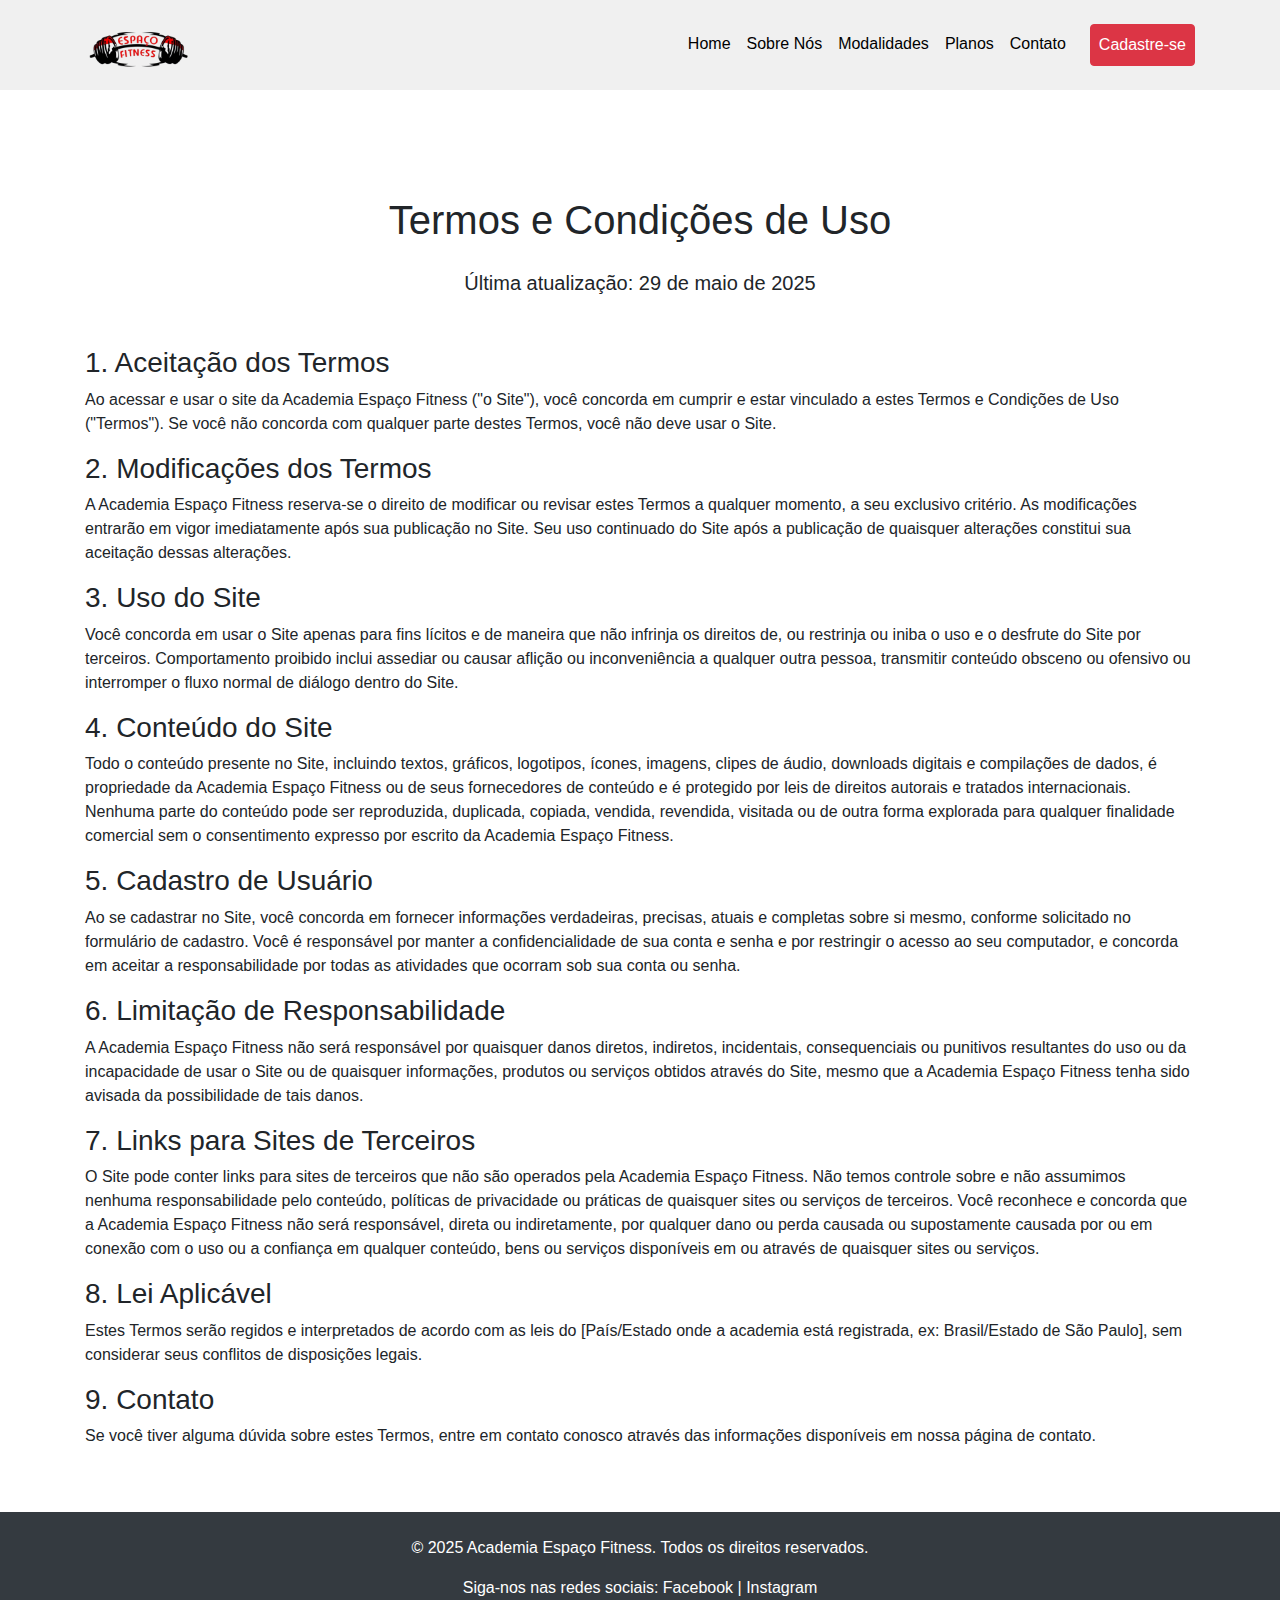
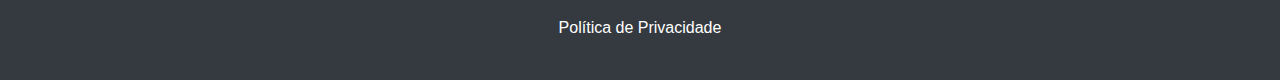
<file: termos-e-condicoes.html>
<!DOCTYPE html>
<html lang="pt-br">
<head>
    <meta charset="UTF-8">
    <meta name="viewport" content="width=device-width, initial-scale=1.0">
    <title>Termos e Condições - Academia Espaço Fitness</title>
    <link rel="stylesheet" href="css/bootstrap.min.css">
    <link rel="stylesheet" href="css/style.css">
    <link rel="stylesheet" href="css/privacy-banner.css">
    <link rel="stylesheet" href="css/navbar-toggler.css"> 
</head>
<body>
    <nav class="navbar navbar-expand-lg navbar-dark bg-dark fixed-top">
        <div class="container">
            <a class="navbar-brand" href="index.html"><img src="image/logo-academia.png" alt="Logo da Academia" class="navbar-logo"></a>
            <button class="navbar-toggler" type="button" data-toggle="collapse" data-target="#navbarNav" aria-controls="navbarNav" aria-expanded="false" aria-label="Toggle navigation">
                <span class="navbar-toggler-icon"></span>
            </button>
            <div class="collapse navbar-collapse" id="navbarNav">
                <ul class="navbar-nav ml-auto">
                    <li class="nav-item">
                        <a class="nav-link" href="index.html">Home</a>
                    </li>
                    <li class="nav-item">
                        <a class="nav-link" href="index.html#sobre">Sobre Nós</a>
                    </li>
                    <li class="nav-item">
                        <a class="nav-link" href="index.html#modalidades">Modalidades</a>
                    </li>
                    <li class="nav-item">
                        <a class="nav-link" href="index.html#planos">Planos</a>
                    </li>
                    <li class="nav-item">
                        <a class="nav-link" href="index.html#contato">Contato</a>
                    </li>
                    <li class="nav-item">
                        <a class="nav-link btn btn-danger ml-lg-3" href="cadastro.html">Cadastre-se</a>
                    </li>
                </ul>
            </div>
        </div>
    </nav>

    <section class="py-5" style="padding-top: 100px !important;"> <div class="container">
            <h1 class="text-center mb-4">Termos e Condições de Uso</h1>
            <p class="lead text-center">Última atualização: 29 de maio de 2025</p>

            <div class="row mt-5">
                <div class="col-12">
                    <h3>1. Aceitação dos Termos</h3>
                    <p>Ao acessar e usar o site da Academia Espaço Fitness ("o Site"), você concorda em cumprir e estar vinculado a estes Termos e Condições de Uso ("Termos"). Se você não concorda com qualquer parte destes Termos, você não deve usar o Site.</p>

                    <h3>2. Modificações dos Termos</h3>
                    <p>A Academia Espaço Fitness reserva-se o direito de modificar ou revisar estes Termos a qualquer momento, a seu exclusivo critério. As modificações entrarão em vigor imediatamente após sua publicação no Site. Seu uso continuado do Site após a publicação de quaisquer alterações constitui sua aceitação dessas alterações.</p>

                    <h3>3. Uso do Site</h3>
                    <p>Você concorda em usar o Site apenas para fins lícitos e de maneira que não infrinja os direitos de, ou restrinja ou iniba o uso e o desfrute do Site por terceiros. Comportamento proibido inclui assediar ou causar aflição ou inconveniência a qualquer outra pessoa, transmitir conteúdo obsceno ou ofensivo ou interromper o fluxo normal de diálogo dentro do Site.</p>

                    <h3>4. Conteúdo do Site</h3>
                    <p>Todo o conteúdo presente no Site, incluindo textos, gráficos, logotipos, ícones, imagens, clipes de áudio, downloads digitais e compilações de dados, é propriedade da Academia Espaço Fitness ou de seus fornecedores de conteúdo e é protegido por leis de direitos autorais e tratados internacionais. Nenhuma parte do conteúdo pode ser reproduzida, duplicada, copiada, vendida, revendida, visitada ou de outra forma explorada para qualquer finalidade comercial sem o consentimento expresso por escrito da Academia Espaço Fitness.</p>

                    <h3>5. Cadastro de Usuário</h3>
                    <p>Ao se cadastrar no Site, você concorda em fornecer informações verdadeiras, precisas, atuais e completas sobre si mesmo, conforme solicitado no formulário de cadastro. Você é responsável por manter a confidencialidade de sua conta e senha e por restringir o acesso ao seu computador, e concorda em aceitar a responsabilidade por todas as atividades que ocorram sob sua conta ou senha.</p>

                    <h3>6. Limitação de Responsabilidade</h3>
                    <p>A Academia Espaço Fitness não será responsável por quaisquer danos diretos, indiretos, incidentais, consequenciais ou punitivos resultantes do uso ou da incapacidade de usar o Site ou de quaisquer informações, produtos ou serviços obtidos através do Site, mesmo que a Academia Espaço Fitness tenha sido avisada da possibilidade de tais danos.</p>

                    <h3>7. Links para Sites de Terceiros</h3>
                    <p>O Site pode conter links para sites de terceiros que não são operados pela Academia Espaço Fitness. Não temos controle sobre e não assumimos nenhuma responsabilidade pelo conteúdo, políticas de privacidade ou práticas de quaisquer sites ou serviços de terceiros. Você reconhece e concorda que a Academia Espaço Fitness não será responsável, direta ou indiretamente, por qualquer dano ou perda causada ou supostamente causada por ou em conexão com o uso ou a confiança em qualquer conteúdo, bens ou serviços disponíveis em ou através de quaisquer sites ou serviços.</p>

                    <h3>8. Lei Aplicável</h3>
                    <p>Estes Termos serão regidos e interpretados de acordo com as leis do [País/Estado onde a academia está registrada, ex: Brasil/Estado de São Paulo], sem considerar seus conflitos de disposições legais.</p>

                    <h3>9. Contato</h3>
                    <p>Se você tiver alguma dúvida sobre estes Termos, entre em contato conosco através das informações disponíveis em nossa página de contato.</p>
                </div>
            </div>
        </div>
    </section>

    <footer class="py-4 text-center bg-dark text-white">
        <div class="container">
            <p>© 2025 Academia Espaço Fitness. Todos os direitos reservados.</p>
            <p>Siga-nos nas redes sociais: <a href="#" class="text-white">Facebook</a> | <a href="#" class="text-white">Instagram</a></p>
            <p><a href="politica-de-privacidade.html" class="text-white">Política de Privacidade</a></p>
        </div>
    </footer>

    <script src="https://code.jquery.com/jquery-3.5.1.slim.min.js"></script>
    <script src="https://cdn.jsdelivr.net/npm/@popperjs/core@2.5.3/dist/umd/popper.min.js"></script>
    <script src="https://stackpath.bootstrapcdn.com/bootstrap/4.5.2/js/bootstrap.min.js"></script>
    <script src="js/script.js"></script>
    <script src="js/privacy-banner.js"></script>
</body>
</html>
</file>
<file: css/style.css>
/* style.css */

body {
    background-color: #fff;
}



/* Barra de Navegação */
.navbar {
    background-color: #f0f0f0 !important;
}

.navbar-brand {
    color: #dc3545;
}

.navbar-brand img.navbar-logo {
    height: 4rem; /* Ajuste este valor conforme a altura do seu menu */
    width: auto; /* Mantém a proporção da imagem */
}

.navbar-nav .nav-link {
    color: #000 !important;
}

.navbar-nav .nav-item.active .nav-link {
    color: red !important; /* Mantém o link ativo branco */
}

.navbar-nav .btn-danger {
    color: white; /* Garante que o texto do botão de cadastro seja branco */
}

/* Estilo para o hover do menu */
.navbar-dark .navbar-nav .nav-link:hover {
    color: red !important; /* Altera a cor do texto para vermelho no hover */
}

/* Estilo para a cor do texto do botão de cadastro */
.navbar-nav .btn-danger {
    color: white !important; /* Garante que o texto do botão seja branco */
}

/* Estilo para o hover do menu */
.navbar-dark .navbar-nav .nav-link:hover {
    color: red !important; /* Altera a cor do texto para vermelho no hover */
}

/* Estilo para a cor do texto do botão de cadastro */
.navbar-nav .btn-danger {
    color: white !important; /* Garante que o texto do botão seja branco */
    /* Adicionando transição para o hover ficar suave */
    transition: background-color 0.3s ease;
}

/* Hover bonito para o botão de cadastro */
.navbar-nav .btn-danger:hover {
    background-color: red; /* Cor de fundo original do Bootstrap danger */
    filter: brightness(120%); /* Aumenta o brilho da cor de fundo no hover */
    /* Ou, se preferir uma cor específica: */
    /* background-color: #ff4d4d; */ /* Um vermelho um pouco mais claro */
}

/* Estilo para o hover do menu */
.navbar-dark .navbar-nav .nav-link:hover {
    color: red !important; /* Altera a cor do texto para vermelho no hover */
}

/* Estilo para a cor do texto do botão de cadastro */
.navbar-nav .btn-danger {
    color: white !important; /* Garante que o texto do botão seja branco */
    /* Adicionando transição para o hover ficar suave */
    transition: background-color 0.3s ease, color 0.3s ease; /* Adiciona transição para a cor do texto também */
}

/* Hover vermelho com texto cinza para o botão de cadastro */
.navbar-nav .btn-danger:hover {
    background-color: #ccc; /* Cor de fundo vermelha no hover */
    color: #6c757d !important; /* Cor do texto cinza no hover (equivalente ao Bootstrap .text-secondary) */
}

/* Header (Jumbotron) */
.jumbotron {
    background-color: #dc3545 !important;
    white-space: pre-line;
}

.jumbotron h1 {
    color: #f0f0f0; /* Cor vermelha para o título principal do header */
}

/* Seção Sobre Nós */
#sobre {
    background-color: #f8f9fa;
}

#sobre h2 {
    color: #212529;
}

#sobre .lead,
#sobre p {
    color: #6c757d;
}

#sobre .btn-outline-danger {
    color: #dc3545;
    border-color: #dc3545;
}

#sobre .btn-outline-danger:hover {
    background-color: #dc3545;
    border-color: #dc3545;
    color: white;
}

/* Seção Modalidades */
#modalidades {
    background-color: #e9ecef;
}

#modalidades h2 {
    color: #212529;
}

#modalidades .card {
    border: 0;
    box-shadow: 0 0.15rem 1.75rem 0 rgba(58, 59, 69, 0.15) !important;
}

#modalidades .card-title {
    color: #212529;
}

#modalidades .card-text {
    color: #6c757d;
}

#modalidades .btn-danger {
    background-color: #dc3545;
    border-color: #dc3545;
    color: white;
}

#modalidades .btn-danger:hover {
    background-color: #c82333;
    border-color: #bd2130;
}

#modalidades .btn-outline-dark {
    color: #212529;
    border-color: #343a40;
}

#modalidades .btn-outline-dark:hover {
    background-color: #343a40;
    border-color: #343a40;
    color: white;
}

/* Seção Planos */
#planos {
    background-color: #343a40;
    color: white;
}

#planos .card {
    border: 0;
    box-shadow: 0 0.15rem 1.75rem 0 rgba(58, 59, 69, 0.15) !important;
}

#planos .card-header {
    background-color: #e9ecef;
    color: #212529;
}

#planos .card.bg-light .card-header {
    background-color: #e9ecef;
    color: #212529;
}

#planos .card.bg-light .card-title,
#planos .card.bg-light .list-unstyled {
    color: #212529;
}

#planos .card.bg-light .list-unstyled li {
    color: #6c757d;
}

#planos .card.text-white.bg-primary .card-header {
    background-color: #c82333 !important;
}

#planos .card .card-title {
    color: #212529;
}

#planos .card.text-white .card-title {
    color: white;
}

#planos .card .list-unstyled {
    color: #6c757d;
}

#planos .card.text-white .list-unstyled {
    color: white;
}

#planos .btn-danger {
    background-color: #dc3545;
    border-color: #dc3545;
    color: white;
}

#planos .btn-danger:hover {
    background-color: #c82333;
    border-color: #bd2130;
}

#planos .btn-light {
    color: #212529;
}

#planos .btn-light:hover {
    background-color: #f8f9fa;
    border-color: #f8f9fa;
}

/* Seção Contato */
#contato {
    background-color: #f8f9fa;
}

#contato h2 {
    color: #212529;
}

#contato .lead,
#contato label,
#contato h4,
#contato p {
    color: #212529; /* Cor do texto principal e títulos */
}

#contato .lead {
    color: #6c757d; /* Cor do texto de apoio */
}

#contato .btn-danger {
    background-color: #dc3545;
    border-color: #dc3545;
    color: white;
}

#contato .btn-danger:hover {
    background-color: #c82333;
    border-color: #bd2130;
}

/* Rodapé */
footer {
    background-color: #212529 !important;
    color: white !important;
}

footer a {
    color: #dc3545;
    text-decoration: none;
}

footer a:hover {
    text-decoration: underline;
}

/* Estilos adicionais para o slider */
        .carousel-item {
            height: 600px; /* Ajuste a altura conforme necessário */
            background-color: #000; /* Cor de fundo para o caso da imagem não carregar ou ser transparente */
            overflow: hidden; /* Garante que a imagem não transborde se não for exatamente 600px de altura */
        }
        .carousel-item img {
            object-fit: cover; /* Garante que a imagem cubra toda a área do container, cortando o excesso */
            height: 100%; /* Faz a imagem preencher a altura do carousel-item */
            width: 100%; /* Faz a imagem preencher a largura do carousel-item */
        }
        .carousel-caption {
            background-color: rgba(0, 0, 0, 0.5);
            padding: 20px;
            border-radius: 8px;
        }

        /* Correção para o "salto" da âncora com navbar fixa */
        section:before {
            display: block;
            content: " ";
            margin-top: -70px; /* Ajuste este valor para a altura da sua navbar */
            height: 70px; /* Mesma altura da sua navbar */
            visibility: hidden;
            pointer-events: none;
        }
		
		/* Estilos gerais (se você tiver algum, mantenha-o aqui) */
body {
    padding-top: 56px; /* Ajusta o conteúdo para não ficar por baixo da navbar fixa */
}

/* Estilos para o slider (mantidos da versão anterior) */
.carousel-item {
    height: 600px; /* Ajuste a altura conforme necessário */
    background-color: #000; /* Cor de fundo para o caso da imagem não carregar ou ser transparente */
    overflow: hidden; /* Garante que a imagem não transborde se não for exatamente 600px de altura */
}

.carousel-item img {
    object-fit: cover; /* Garante que a imagem cubra toda a área do container, cortando o excesso */
    height: 100%; /* Faz a imagem preencher a altura do carousel-item */
    width: 100%; /* Faz a imagem preencher a largura do carousel-item */
}

.carousel-caption {
    background-color: rgba(0, 0, 0, 0.5);
    padding: 20px;
    border-radius: 8px;
}

/* Correção para o "salto" da âncora com navbar fixa (mantido da versão anterior) */
section:before {
    display: block;
    content: " ";
    margin-top: -70px; /* Ajuste este valor para a altura da sua navbar */
    height: 70px; /* Mesma altura da sua navbar */
    visibility: hidden;
    pointer-events: none;
}

/* --- Novos estilos para enquadrar as imagens --- */

/* Estilos para a imagem da seção "Sobre Nós" */
#sobre .img-fluid.rounded {
    border: 3px solid #dc3545; /* Uma borda sólida vermelha para enquadrar */
    box-shadow: 0 4px 8px rgba(0, 0, 0, 0.2); /* Sombra suave para destacar */
    /* A classe 'rounded' do Bootstrap já cuida dos cantos arredondados */
    /* Você pode ajustar o 'border-radius' se quiser um arredondamento diferente do padrão do Bootstrap */
    /* border-radius: 10px; */
}

/* Estilos para as imagens das modalidades dentro dos cards */
.modalidade-img {
    height: 200px; /* Altura fixa para todas as imagens das modalidades */
    object-fit: cover; /* Garante que a imagem preencha o espaço, cortando o excesso */
    width: 100%; /* Faz a imagem preencher a largura total do card */
    border-top-left-radius: 0.25rem; /* Copia o border-radius do card-img-top do Bootstrap */
    border-top-right-radius: 0.25rem; /* Para que a imagem se encaixe perfeitamente no topo do card */
    border: 2px solid #dc3545; /* Adiciona uma borda vermelha para enquadrar */
    box-shadow: 0 2px 4px rgba(0, 0, 0, 0.1); /* Sombra sutil para um efeito de profundidade */
}

/* Para garantir que as sombras e bordas do card e da imagem se complementem,
   podemos ajustar a sombra do card se desejar um efeito mais integrado */
.card.shadow {
    box-shadow: 0 .5rem 1rem rgba(0,0,0,.15)!important; /* Padrão do Bootstrap */
    /* Se quiser uma sombra mais pronunciada: */
    /* box-shadow: 0 0.5rem 1rem rgba(0, 0, 0, 0.3) !important; */
}

/* Estilos gerais (se você tiver algum, mantenha-o aqui) */
body {
    padding-top: 56px; /* Ajusta o conteúdo para não ficar por baixo da navbar fixa */
}

/* Estilos para o slider (mantidos da versão anterior) */
.carousel-item {
    height: 600px; /* Ajuste a altura conforme necessário */
    background-color: #000; /* Cor de fundo para o caso da imagem não carregar ou ser transparente */
    overflow: hidden; /* Garante que a imagem não transborde se não for exatamente 600px de altura */
}

.carousel-item img {
    object-fit: cover; /* Garante que a imagem cubra toda a área do container, cortando o excesso */
    height: 100%; /* Faz a imagem preencher a altura do carousel-item */
    width: 100%; /* Faz a imagem preencher a largura do carousel-item */
}

.carousel-caption {
    background-color: rgba(0, 0, 0, 0.5);
    padding: 20px;
    border-radius: 8px;
}

/* Correção para o "salto" da âncora com navbar fixa (mantido da versão anterior) */
section:before {
    display: block;
    content: " ";
    margin-top: -30px; /* Ajuste este valor para a altura da sua navbar */
    height: 70px; /* Mesma altura da sua navbar */
    visibility: hidden;
    pointer-events: none;
}

/* --- Estilos para o destaque do Plano Intermediário --- */
.plan-destaque {
    border: 2px solid #dc3545 !important; /* Borda vermelha (warning) mais grossa */
    box-shadow: 0 0.75rem 1.5rem rgba(0, 0, 0, 0.25) !important; /* Sombra mais forte */
    transform: scale(1.05); /* Leve aumento de tamanho para destacar */
    transition: all 0.3s ease-in-out; /* Transição suave para a animação */
    position: relative; /* Necessário para posicionar o badge */
    z-index: 10; /* Garante que ele fique acima dos outros cards na camada Z */
    background-color: #fff !important; /* Mantém o fundo branco, mas garante a ordem de precedência */
}

.plan-destaque .card-header {
    background-color: #cccccc !important; /* Fundo amarelo para o cabeçalho */
    color: #fff !important; /* Texto escuro para contraste */
}

.plan-destaque .card-title,
.plan-destaque ul li,
.plan-destaque .card-body small {
    color: #343a40 !important; /* Garante que o texto seja branco */
}

.plan-destaque .btn-light {
    color: #fff !important; /* Cor do texto do botão */
    background-color: #dc3545 !important; /* Fundo do botão vermelho */
    border-color: #fff !important; /* Borda do botão branca */
}

.btn-danger:hover {
    background-color: #c82333;
    border-color: #bd2130;

/* Efeito de hover para o plano em destaque */
.plan-destaque:hover {
    transform: scale(1.07); /* Aumenta ainda mais ao passar o mouse */
    box-shadow: 0 1rem 2rem rgba(0, 0, 0, 0.35) !important; /* Sombra mais intensa no hover */
}

/* Opcional: Adicionar um badge de "Popular" */
.plan-destaque:before {
    content: "POPULAR";
    position: absolute;
    top: 0;
    right: 0;
    background-color: #dc3545; /* Cor vermelha do Bootstrap */
    color: white;
    padding: 5px 15px;
    border-top-right-radius: 0.25rem;
    border-bottom-left-radius: 0.25rem;
    font-weight: bold;
    font-size: 0.8em;
    transform: translateY(-50%) translateX(25%) rotate(45deg); /* Ajusta a posição e rotaciona */
    transform-origin: 100% 0%;
    z-index: 100;
}

/* --- Estilos para enquadrar as imagens (mantidos da versão anterior) --- */

/* Estilos para a imagem da seção "Sobre Nós" */
#sobre .img-fluid.rounded {
    border: 3px solid #dc3545; /* Uma borda sólida vermelha para enquadrar */
    box-shadow: 0 4px 8px rgba(0, 0, 0, 0.2); /* Sombra suave para destacar */
}

/* Estilos para as imagens das modalidades dentro dos cards */
.modalidade-img {
    height: 200px; /* Altura fixa para todas as imagens das modalidades */
    object-fit: cover; /* Garante que a imagem preencha o espaço, cortando o excesso */
    width: 100%; /* Faz a imagem preencher a largura total do card */
    border-top-left-radius: 0.25rem; /* Copia o border-radius do card-img-top do Bootstrap */
    border-top-right-radius: 0.25rem; /* Para que a imagem se encaixe perfeitamente no topo do card */
    border: 2px solid #dc3545; /* Adiciona uma borda vermelha para enquadrar */
    box-shadow: 0 2px 4px rgba(0, 0, 0, 0.1); /* Sombra sutil para um efeito de profundidade */
}

/* Para garantir que as sombras e bordas do card e da imagem se complementem,
   podemos ajustar a sombra do card se desejar um efeito mais integrado */
.card.shadow {
    box-shadow: 0 .5rem 1rem rgba(0,0,0,.15)!important; /* Padrão do Bootstrap */
}

/* NOVOS ESTILOS EXCLUSIVOS PARA A PÁGINA DE POLÍTICA DE PRIVACIDADE */
.politica-page {
    background-color: #fff; /* Fundo branco para esta página */
    color: #333; /* Texto preto para esta página */
}

/* Garante que os links dentro da página de política de privacidade sejam pretos */
.politica-page a {
    color: #000000;
    text-decoration: none;
}

/* Hover para links dentro da página de política de privacidade */
.politica-page a:hover {
    color: #6c757d;
    text-decoration: underline;
}

/* Garante que o texto dentro do container desta página seja preto */
.politica-page .container {
    color: #333;
}

/* Estilos para o banner de Política de Privacidade */
.privacy-policy-banner {
    position: fixed;
    bottom: 0;
    left: 0;
    width: 100%;
    background-color: rgba(0, 0, 0, 0.8); /* Fundo semi-transparente escuro */
    color: white;
    padding: 15px 0;
    z-index: 1050; /* Garante que fique acima de outros elementos */
    font-size: 0.9rem;
    box-shadow: 0 -2px 10px rgba(0, 0, 0, 0.3);
}

.privacy-policy-banner .container {
    display: flex; /* Para alinhar o texto e o botão */
    justify-content: space-between;
    align-items: center;
}

.privacy-policy-banner p {
    margin-right: 20px; /* Espaço entre o texto e o botão */
}

.privacy-policy-banner .policy-link {
    color: white; /* Garante que o link seja branco dentro do banner escuro */
    text-decoration: underline;
}

.privacy-policy-banner .policy-link:hover {
    color: #cccccc; /* Um tom de cinza claro no hover */
}

.privacy-policy-banner .btn-light {
    background-color: white;
    color: #333;
    border: none;
    padding: 8px 15px;
    border-radius: 5px;
    font-weight: bold;
    transition: background-color 0.3s ease, color 0.3s ease;
}

.privacy-policy-banner .btn-light:hover {
    background-color: #e2e6ea; /* Um cinza mais claro no hover */
    color: #000;
}


.navbar-toggler-icon {
    /* Cor vermelha do Bootstrap (danger) */
   background-color: red !important;
   background-image: url("data:image/svg+xml;charset=utf8,%3Csvg viewBox='0 0 30 30' xmlns='http://www.w3.org/2000/svg'%3E%3Cpath stroke='rgba(220, 53, 69, 1)' stroke-width='2' stroke-linecap='round' stroke-miterlimit='10' d='M4 7h22M4 15h22M4 23h22'/%3E%3C/svg%3E") !important;
}


/* Garante que o ícone se adapte à cor do texto do toggler, se aplicável */
.navbar-dark .navbar-toggler {
    border-color: rgba(220, 53, 69, 1) !important; /* Borda do botão também vermelha */
}
/* Estilo para o botão de aceitar cookies */
/* Assumindo que o botão tenha a classe 'btn-danger' ou uma classe específica como 'cookie-accept-btn' */
.btn-danger { /* ou .cookie-accept-btn */
    color: white !important; /* Garante que o texto seja branco */
}

/* Se você tiver um banner de cookies específico, e o botão estiver dentro dele */
.cookie-banner .btn {
    color: white !important;
}

/* Styles specific for the Privacy Policy page */
.politica-page {
    background-color: white; /* Define o fundo da página de política de privacidade para branco */
    color: black;            /* Define a cor do texto padrão para preto */
}

.politica-page .navbar {
    background-color: white !important; /* Navbar no topo da página de política de privacidade será branca */
}

.politica-page .navbar-dark .navbar-nav .nav-link {
    color: black !important; /* Links do menu na navbar (Política de Privacidade) */
}

.politica-page .navbar-dark .navbar-brand {
    color: black !important; /* Cor do texto da marca (se for texto) na navbar (Política de Privacidade) */
}

.politica-page .navbar-toggler-icon {
    /* If the toggler icon is white by default, invert its color to black */
    filter: invert(1) !important;
}

.politica-page .footer {
    background-color: white !important; /* Garante que o rodapé desta página seja branco */
}

.politica-page .footer p,
.politica-page .footer a {
    color: black !important; /* Garante que o texto e links do rodapé desta página sejam pretos */
}

/* Ensure all headings, paragraphs, and lists are black within the content area */
.politica-page h1,
.politica-page h2,
.politica-page h3,
.politica-page h4,
.politica-page h5,
.politica-page h6,
.politica-page p,
.politica-page ul,
.politica-page ol,
.politica-page li,
.politica-page a {
    color: black;
}

/* Specifically for links within the content (not navbar or footer) */
.politica-page .container a {
    color: #007bff; /* Keeps a default blue for internal links, or set to black if preferred */
}

.politica-page .container a:hover {
    color: #0056b3; /* Hover color for internal links */
}

/* Adjust for the text-muted class if it's used and needs to be visible */
.politica-page .text-muted {
    color: #6c757d !important; /* Keep it muted but visible on white. Adjust if you want it darker. */
}
</file>
<file: css/privacy-banner.css>
/* css/privacy-banner.css */
.privacy-policy-banner {
    position: fixed;
    bottom: 20px;
    right: 20px;
    background-color: rgba(0, 0, 0, 0.8); /* Fundo semi-transparente escuro */
    color: #fff;
    padding: 15px 20px;
    border-radius: 8px;
    box-shadow: 0 4px 8px rgba(0, 0, 0, 0.3);
    z-index: 1050; /* Z-index alto para garantir que fique acima de tudo */
    max-width: 380px; /* Largura máxima para melhor visualização em desktops */
    display: flex;
    flex-direction: column; /* Para empilhar o texto e o botão em telas menores */
    align-items: flex-start; /* Alinha o conteúdo à esquerda */
    gap: 10px; /* Espaço entre os elementos */
    font-size: 0.9rem; /* Tamanho da fonte um pouco menor */
    line-height: 1.4;
    transition: opacity 0.5s ease-in-out; /* Transição suave para aparecer/desaparecer */
    opacity: 1; /* Inicia visível */
}

.privacy-policy-banner p {
    margin-bottom: 0;
}

.privacy-policy-banner .policy-link {
    font-weight: bold;
    text-decoration: underline;
}

.privacy-policy-banner .policy-link:hover {
    color: #87CEEB; /* Mudar cor ao passar o mouse */
}

.privacy-policy-banner #accept-privacy {
    background-color: #dc3545; /* Cor do botão correspondente ao seu tema (vermelho do danger) */
    border-color: #dc3545;
    white-space: nowrap; /* Evita quebra de linha no botão */
    padding: 8px 15px;
    font-size: 0.9rem;
    align-self: flex-end; /* Alinha o botão à direita no layout de coluna */
}

.privacy-policy-banner #accept-privacy:hover {
    background-color: #c82333;
    border-color: #bd2130;
}

/* Esconde o banner quando a classe 'hidden' é aplicada */
.privacy-policy-banner.hidden {
    opacity: 0;
    pointer-events: none; /* Desabilita cliques quando escondido */
}

/* Media query para telas menores */
@media (max-width: 767.98px) {
    .privacy-policy-banner {
        right: 10px;
        left: 10px;
        bottom: 10px;
        max-width: unset; /* Remove a largura máxima para ocupar a tela */
        flex-direction: column; /* Garante que fique em coluna */
        align-items: center; /* Centraliza o conteúdo */
        text-align: center;
    }

    .privacy-policy-banner #accept-privacy {
        width: 100%; /* Botão ocupa toda a largura */
        align-self: stretch; /* Estica o botão para preencher */
    }
}
</file>
<file: css/navbar-toggler.css>
/* Estilo para o ícone do menu mobile (hamburger) */
.navbar-toggler .hamburger-icon {
    width: 1.5em; /* Ajuste o tamanho conforme necessário */
    height: 1.5em; /* Ajuste o tamanho conforme necessário */
    vertical-align: middle;
}

.navbar-toggler .hamburger-icon path {
    stroke: red; /* Define a cor dos risquinhos do hamburger para vermelho */
}
</file>
